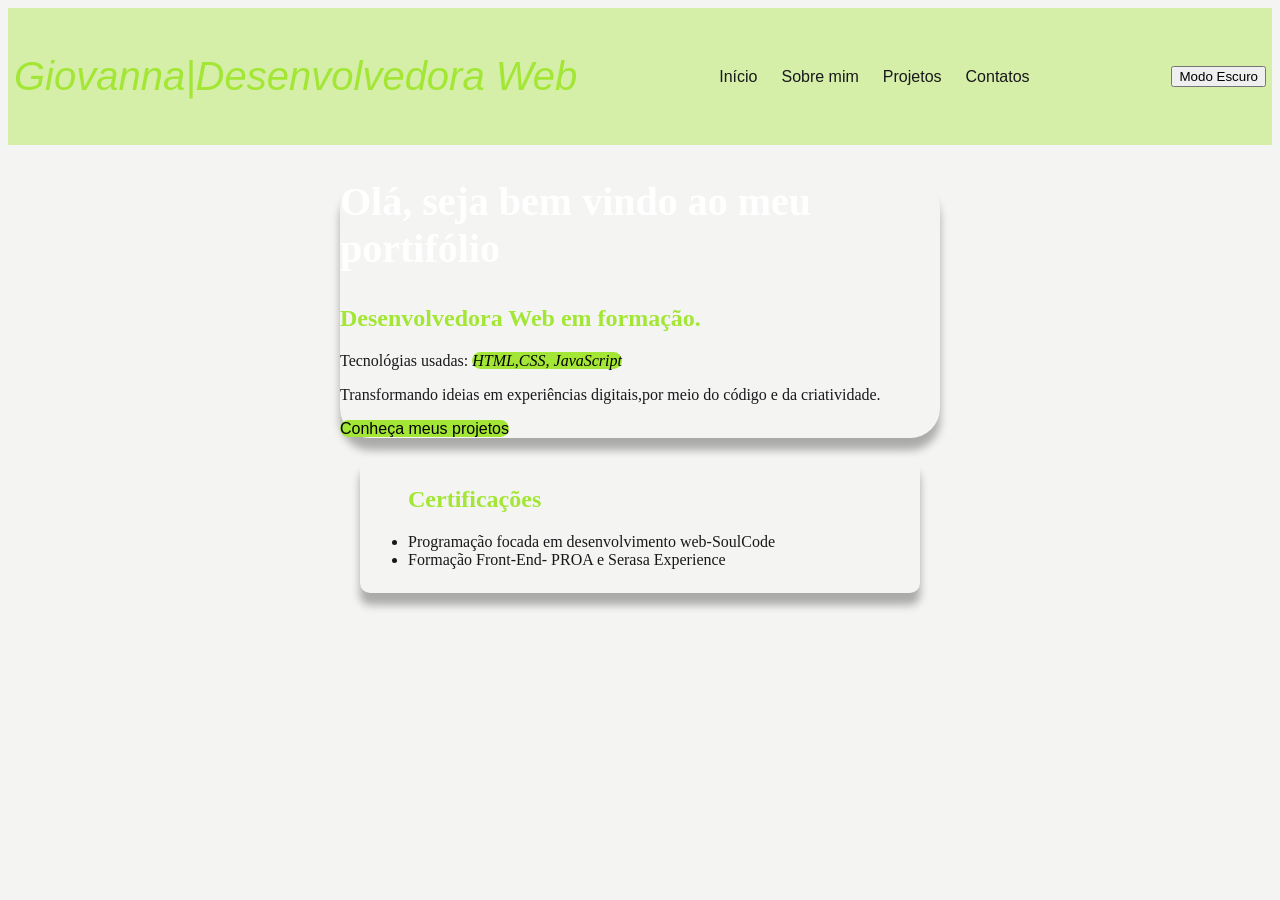
<file: index.html>
<!DOCTYPE html>
<html lang="pt-br">
<head>
    <meta charset="UTF-8">
    <title>Início|Giovanna </title>
    <link rel="stylesheet" href="css/style.css">
</head>
<body>
  
<header>
<p class="grande"><em>Giovanna|Desenvolvedora Web</em></p>
 
 
 
<nav>
 <a href="index.html">Início</a>
 <a href="sobremim.html">Sobre mim</a>
 <a href="projetos.html">Projetos</a>
 <a href="contatos.html">Contatos</a>
</nav>
     <button id="tema">Modo Escuro</button>
</header> 

    <main>

        <section>
     <h1>Olá, seja bem vindo ao meu portifólio</h1>
     <h2>Desenvolvedora Web em formação.</h2>
     
     <p>Tecnológias usadas: <em class="box">HTML,CSS, JavaScript</em></p>
    
     <p>Transformando ideias em experiências digitais,por meio do código e da criatividade.</p>     
      <a href="projetos.html" class="box">Conheça meus projetos</a>
    </section>
    <section class="certificado">
        <ul>
        <h2>Certificações</h2>
        <li>Programação focada em desenvolvimento web-SoulCode</li>
        <li>Formação Front-End- PROA e Serasa Experience</li> 
    </ul>
    </section>
      
   </main>
     

    <footer>
        <p>2026- <em>Giovanna|Desenvolvedora Web</em></p>
        
     </footer>
   
    <script src="js/script.js"></script>
    </body> 
</html>
</file>
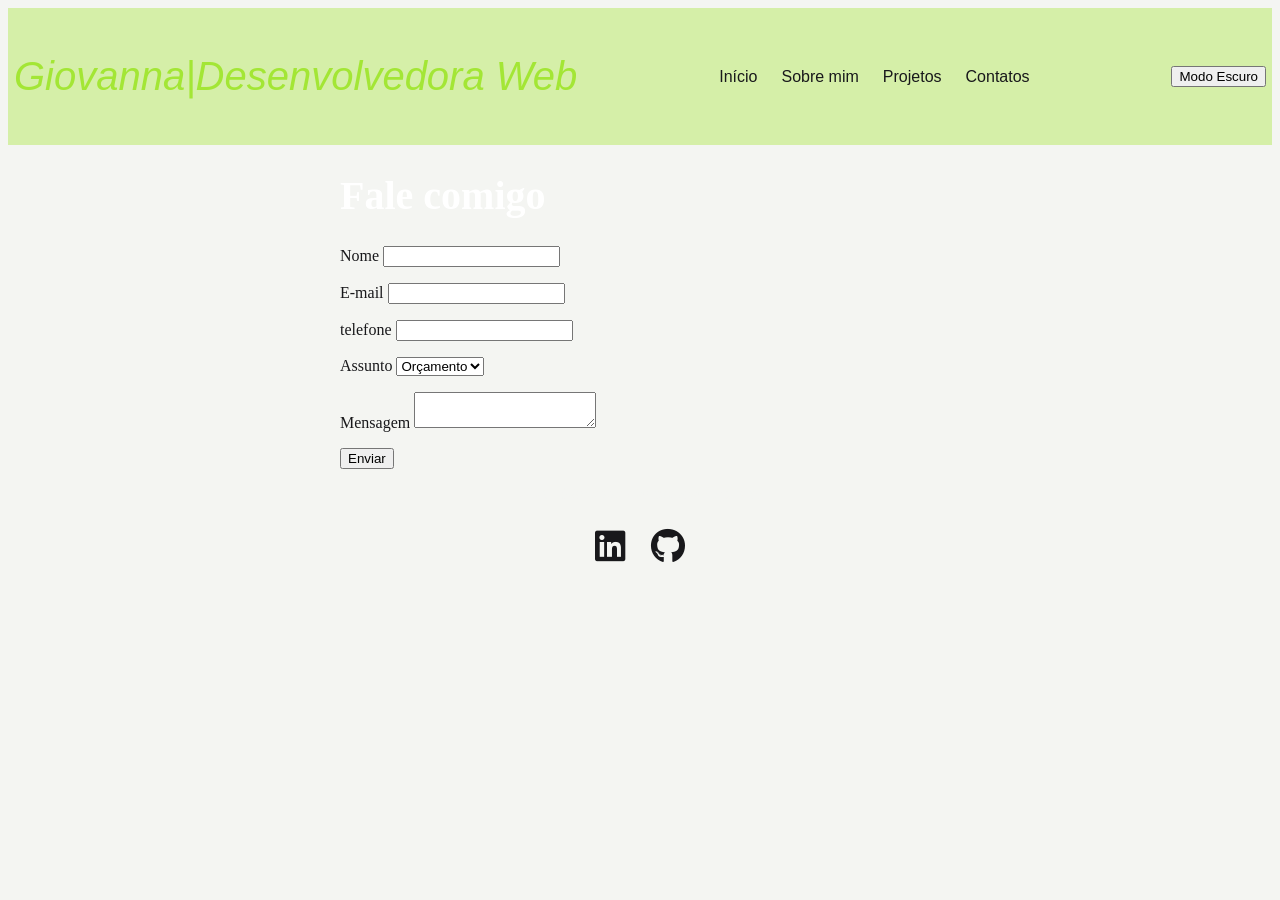
<file: contatos.html>
<!DOCTYPE html>
<html lang="pt-br">
<head>
    <meta charset="UTF-8">
    <title>Contato|Giovanna  </title>
    <link
  rel="stylesheet"
  href="https://cdnjs.cloudflare.com/ajax/libs/font-awesome/6.7.2/css/all.min.css"
>
    <link rel="stylesheet" href="css/style.css">
</head>
<body>
  
<header>
<p class="grande"><em>Giovanna|Desenvolvedora Web</em></p>

<nav>
 <a href="index.html">Início</a>
 <a href="sobremim.html">Sobre mim</a>
 <a href="projetos.html">Projetos</a>
 <a href="contatos.html">Contatos</a>
</nav>
 <button id="tema">Modo Escuro</button>
</header> 

    <main>
    <h1>Fale comigo</h1>
    
    <form id="formulario">
        <p>
            <label for="nome">Nome</label>
            <input type="text" id="nome" name="nome" required>
        </p>
            
        <p>
            <label for="email">E-mail</label>
            <input type="email" id="email" name="email" required>
        </p> 

        <p>
            <label for="telefone">telefone</label>
            <input type="tel" id="telefone" name="telefone">
        </p>
        
        <p>
          <label for="assunto">Assunto</label> 
          <select name="assunto" id="assunto">
            <option>Orçamento</option>
            <option>Dúvida</option>
            <option>Outro</option>
            
          </select> 
        </p>
 
        <p>
            <label for="mensagem">Mensagem</label>
            <textarea name="mensagem" id="mensagem"></textarea>
        </p>
     
    <button type="submit">Enviar</button>
    
    <p id="resposta"></p>    </form>
    
    </main>

    <footer>
        <p>2026- <em>Giovanna|Desenvolvedora Web</em></p>
        <a href="https://www.linkedin.com/in/giovanna-de-souza-oliveira-92ba053a7?utm_sorce=share_via&utm_content=profile&utm_medium=member_android" target="_blank">
    <i class="fa-brands fa-linkedin"></i>
</a>

<a href="https://github.com/giovannagso6" target="_blank">
    <i class="fa-brands fa-github"></i>
    </a>
    </footer>
    <script src="js/script.js"></script >
        <script src="js/contato.js"></script>
    </body> 
</html>
</file>
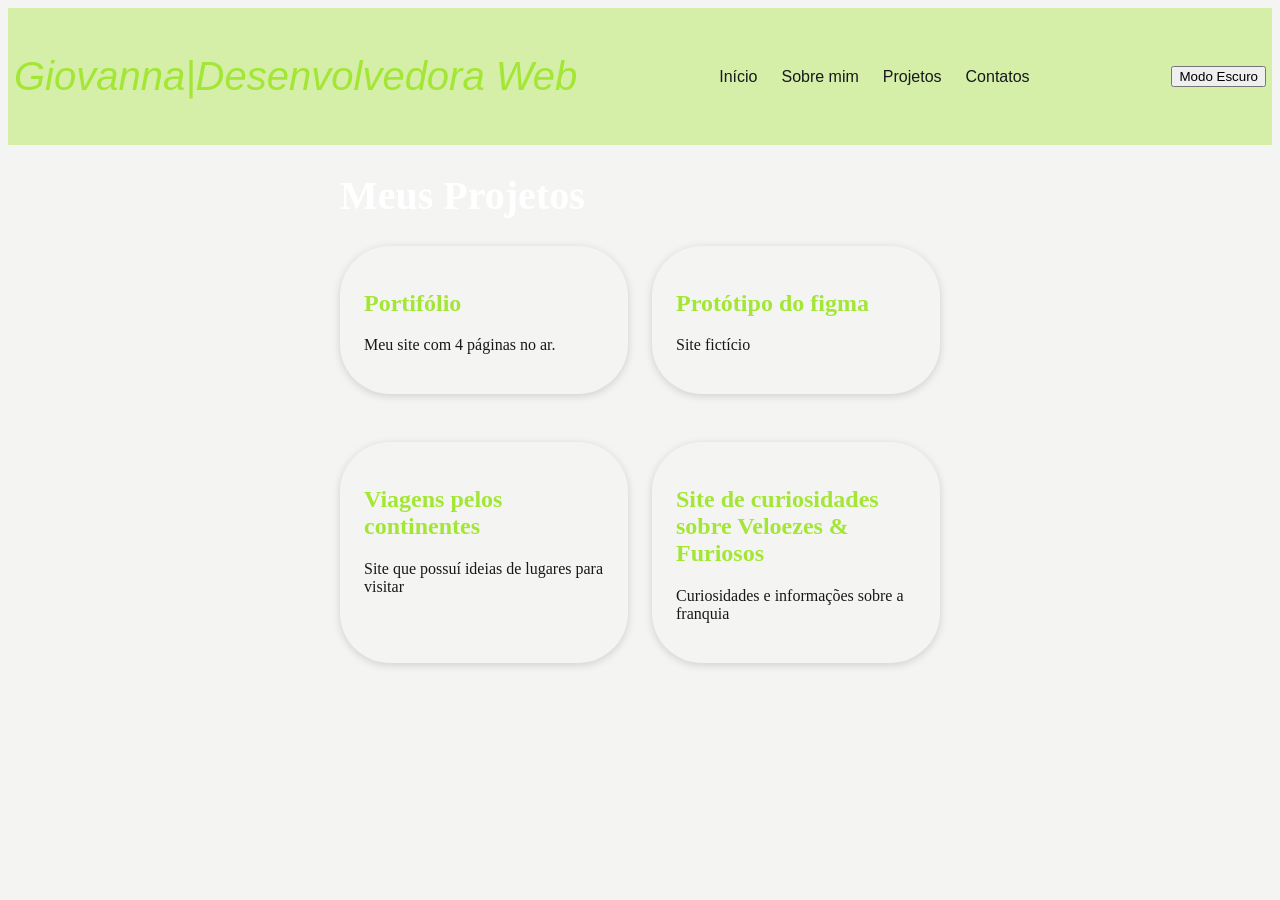
<file: projetos.html>
<!DOCTYPE html>
<html lang="pt-br">
<head>
    <meta charset="UTF-8">
    <title>Projetos|Giovanna  </title>
    <link rel="stylesheet" href="css/style.css">
</head>
<body>
  
<header>
<p class="grande"><em>Giovanna|Desenvolvedora Web</em></p>

<nav>
 <a href="index.html">Início</a>
 <a href="sobremim.html">Sobre mim</a>
 <a href="projetos.html">Projetos</a>
 <a href="contatos.html">Contatos</a>
</nav>
 <button id="tema">Modo Escuro</button>
</header> 

    <main>
    <h1>Meus Projetos</h1>
    <div class="projetos" id="lista-projetos"> </div>

    </main>

    <footer>
        <p>2026- <em>Giovanna|Desenvolvedora Web</em></p>
    
    </footer>

    <script src="js/projetos.js"></script>  
    <script src="js/script.js"></script>  
    </body> 
</html>
</file>
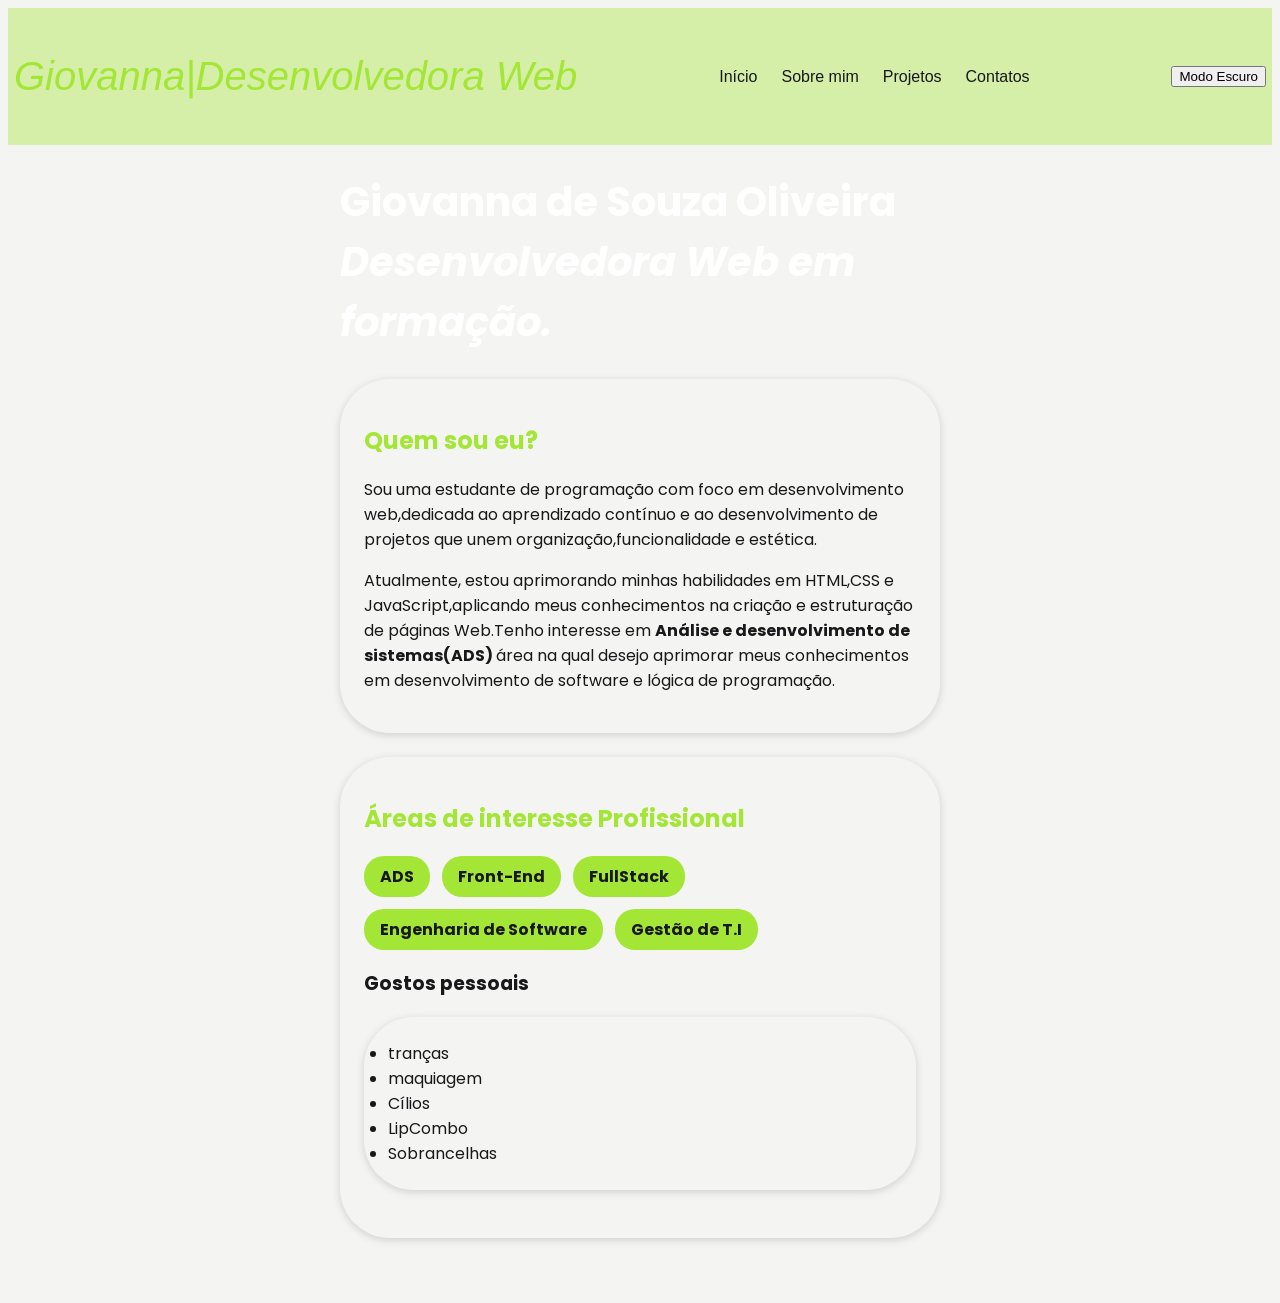
<file: sobremim.html>
<!DOCTYPE html>
<html lang="pt-br">
<head>
    <meta charset="UTF-8">
    <title>Sobre|Giovanna  </title>
    <link rel="stylesheet" href="https://fonts.googleapis.com/css2?family=Poppins:wght@400;700&display=swap">
    <link rel="stylesheet" href="css/style.css">

</head>
<body>
  
<header>
<p class="grande"><em>Giovanna|Desenvolvedora Web</em></p>
<nav>
 <a href="index.html">Início</a>
 <a href="sobremim.html">Sobre mim</a>
 <a href="projetos.html">Projetos</a>
 <a href="contatos.html">Contatos</a>
</nav>
    <button id="tema">Modo Escuro</button>
</header> 

    <main>
    <h1> Giovanna de Souza Oliveira <em>Desenvolvedora Web em formação.</em></h1>
    
    <section class="card">
        <h2>Quem sou eu?</h2>
        <p>Sou uma estudante de programação com foco em desenvolvimento web,dedicada ao aprendizado contínuo e ao desenvolvimento de projetos que unem organização,funcionalidade e estética.</p>
        <p>Atualmente, estou aprimorando minhas habilidades em HTML,CSS e JavaScript,aplicando meus conhecimentos na criação e estruturação de páginas Web.Tenho interesse em <strong>Análise e desenvolvimento de sistemas(ADS) </strong> área na qual desejo aprimorar meus conhecimentos em desenvolvimento de software e lógica de programação.</p>
    </section>
    
        <section class="card">
    <h2>Áreas de interesse Profissional</h2>
        <ul class="gostos">
            <li><strong>ADS</strong></li>
            <li> <strong>Front-End</strong></li>
            <li><strong>FullStack</strong></li>
            <li> <strong>Engenharia de Software</strong></li>
            <li> <strong>Gestão de T.I</strong></li>
        </ul>
          
        <h3>Gostos pessoais</h3>
        <ul id="gostos" class="card"></ul>
        
        </section>

        
        </main>

        <footer>
            <p>2026- <em>Giovanna|Desenvolvedora Web</em></p>
        </footer>
            <script src="js/script.js"></script>
        
        </body>  
    </html>
</file>
<file: css/style.css>
body{
    background-color:#F4F5F2;
    color:#18181B;
    font-family:Poppins;
}
 a{
    color: black;
   text-decoration: none;
    font-family:'Franklin Gothic Medium', 'Arial Narrow', Arial, sans-serif ;
 }
     h1{
        font-size: 40px;
        color: #18181B;
     }

    h2{
        color: #A3E635;
        text-shadow: rgba(0, 0, 0, 0.15);
    }
    footer{
        text-align: center;}
        nav{
            display: flex;
            gap: 24px;
            box-shadow: rgba(0, 0, 0, 0.60);
        }
        .box{
            height: 60px;
            width: 60px;
            border-radius: 50px;
            background-color:#A3E635;
            color: black; }
        form{
            box-shadow: rgba(0, 0, 0, 0.15);
            border-radius: 50px;
        }
    
        nav a:hover{
        color:#A3E635;}
    
        
        main{
          margin: 0 auto;
            max-width: 600px;
        }
    

        header{
            display: flex;
            justify-content: space-between;
            align-items: center;
            background-color: #a2e63563;
            color: #18181B;
            padding:6px;
            box-shadow: rgba(0, 0, 0, 0.15);
        }
        a{
            color: #18181B;}
        .certificado{
            margin-bottom: 50px;
            border-radius: 10px;
            padding: 8px;
             margin: 20px;
            max-width: 600px;
            box-shadow: rgba(0, 0, 0, 0.15);
        }
        .grande{
            font-size: 40px;
            font-family: 'Franklin Gothic Medium', 'Arial Narrow', Arial, sans-serif;
            color:#A3E635;
        }
        .gostos{
            display: flex;
            gap: 12px;
            list-style: none;
            padding:0 ;
            flex-wrap:wrap;
        }.gostos li{
            background-color: #A3E635;
            padding: 8px 16px;
            border-radius: 20px;
        } 
        
        .projetos{
            display: grid;
            grid-template-columns: repeat(2,1fr);
            gap: 24px;
        }
        section{
            background-color: #F4F5F2;
            border-radius: 30px;
            box-shadow: 0 12px 8px rgba(0, 0, 0, 0.30);
        }
         .escuro{
            color: white;
            background-color: #18181B;
         } 
         .escuro .card{
            background-color: #A3E635;
            color: white;
         }
         .escuro h2,h1{
            color:white;
            
         }.escuro{
            background-color: #18181B;
            color: white;
            section, h1,  .certificado{
            background-color: #18181B;
            color: white;}
            
         
         }
        @media
        (max-width: 600px){
            header{
                flex-direction: column;
                gap: 8px;

            }h1{
                font-size: 28px;}
            } 
        .card{
                box-shadow: 0 2px 8px rgba(0, 0, 0, 0.15);
                border-radius: 50px;
                margin-bottom: 24px;
                padding: 24px;
                background-color: #F4F5F2;}
        .card:hover{
            transform: translateY(-6px);
            box-shadow: 0 10px 24px rgba(0, 0, 0, 0.25);
        }
        a i {
        font-size: 35px;
        color: #18181B;
        margin: 10px;
        transition: 0.3s;
    }

        a i:hover {
          color: #A3E635;
            transform: scale(1.2);}  

            
        footer{
        color:#F4F5F2;}
        
        .erro {
            color:#A3E635;
        }
</file>
